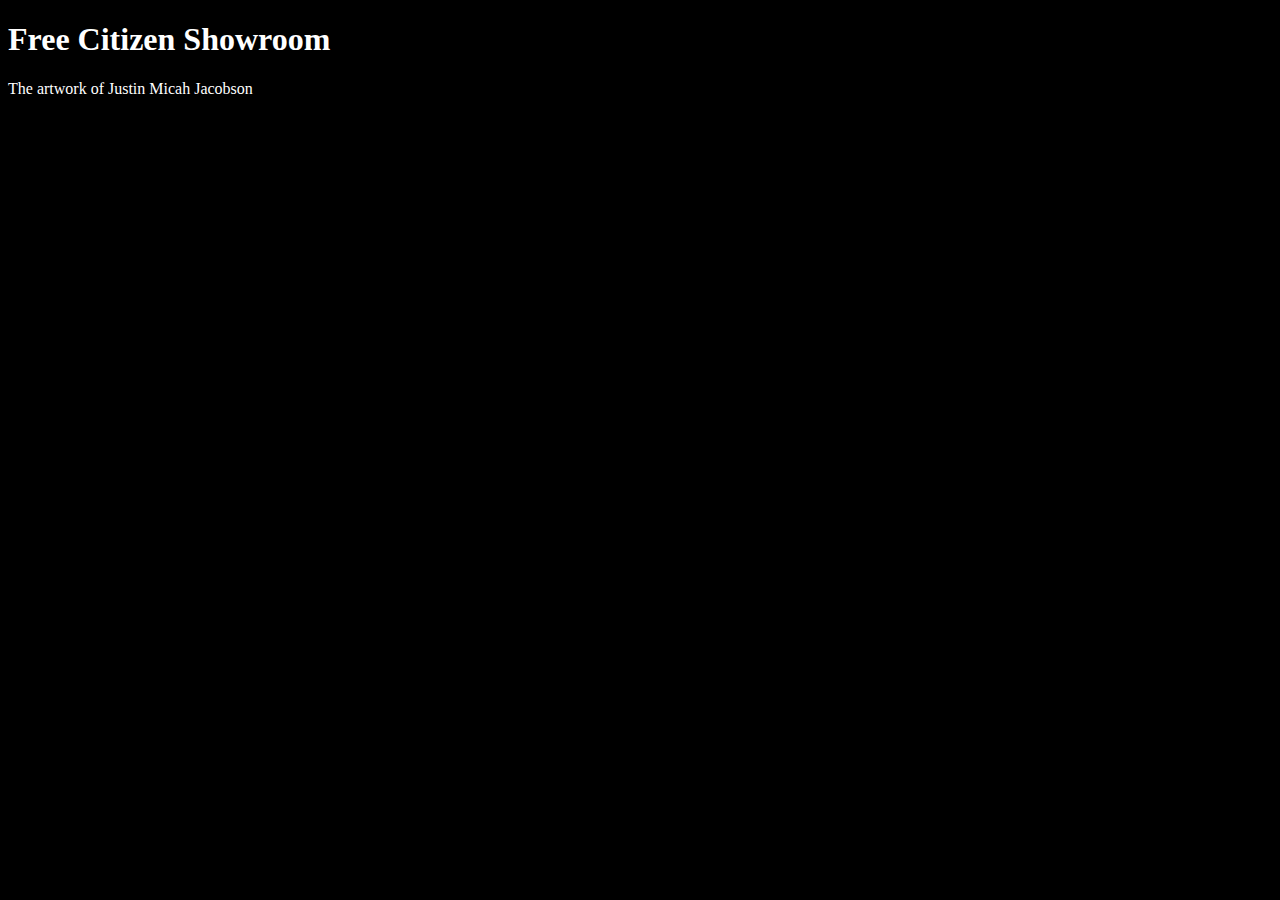
<file: unit_1/index.html>
<!DOCTYPE html>
<html>
<head>
	<title>Free Citizen Showroom</title>
	<link rel="stylesheet" type="text/css" href="css/style.css">
</head>
<body>
	<h1>Free Citizen Showroom</h1>
	<p>The artwork of Justin Micah Jacobson</p>
</body>
</html>
</file>
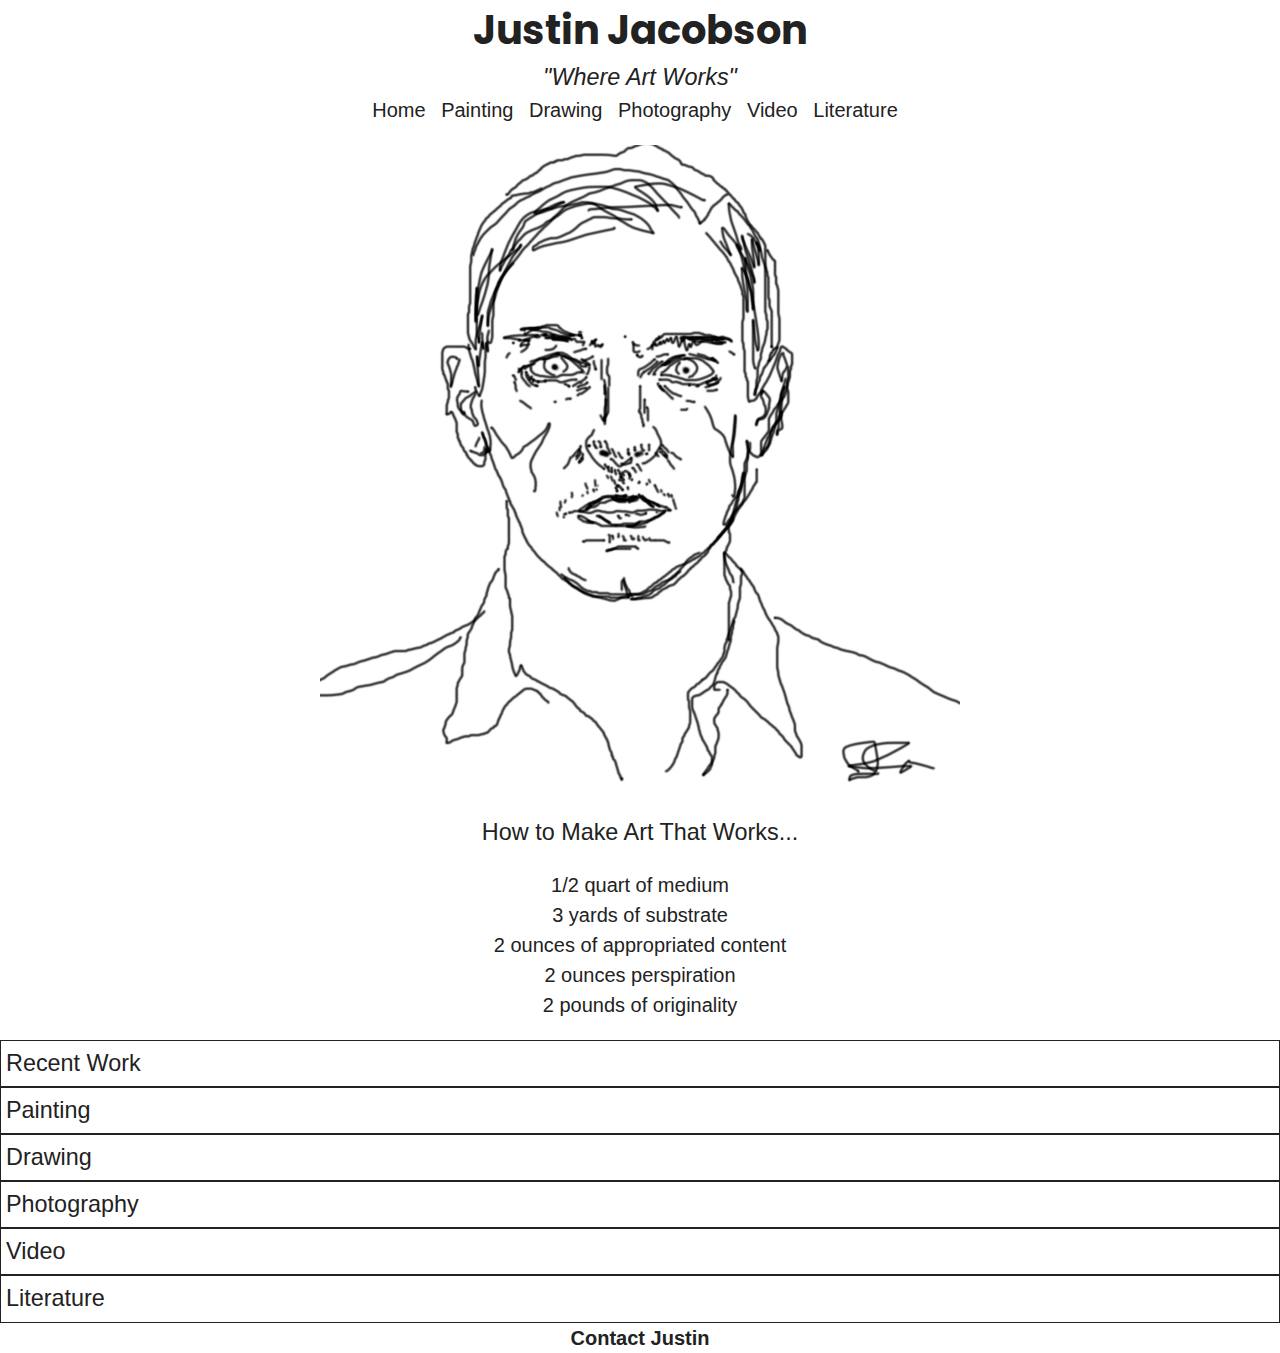
<file: unit_3/index.html>
<!DOCTYPE html>
<html>
	<head>
		<title>Justin Jacobson</title>
		<link rel="stylesheet" type="text/css" href="css/style.css">
	</head>
	<body>
		<header>
			<h1>Justin Jacobson</h1>
			<h3 id="slogan">"Where Art Works"</h3>
			<nav>
				<a href="#">Home</a>
				<a href="#">Painting</a>
				<a href="#">Drawing</a>
				<a href="#">Photography</a>
				<a href="#">Video</a>
				<a href="#">Literature</a>
			</nav>
		</header>
		<img src="images/justin_jacobson.jpg" alt="Drawing of Justin Jacobson" title="Self Portrait">
		<h3>How to Make Art That Works...</h3>
		<ul>
			<li>1/2 quart of medium</li>
			<li>3 yards of substrate</li>
			<li>2 ounces of appropriated content</li>
			<li>2 ounces perspiration</li>
			<li>2 pounds of originality</li>
		</ul>
		<h3 class="sub">Recent Work</h3>
		<h3 class="sub">Painting</h3>
		<h3 class="sub">Drawing</h3>
		<h3 class="sub">Photography</h3>
		<h3 class="sub">Video</h3>
		<h3 class="sub">Literature</h3>
		<a id="contact" href="mailto:justinmicahjacobson@gmail.com">Contact Justin</a>
	</body>
</html>
</file>
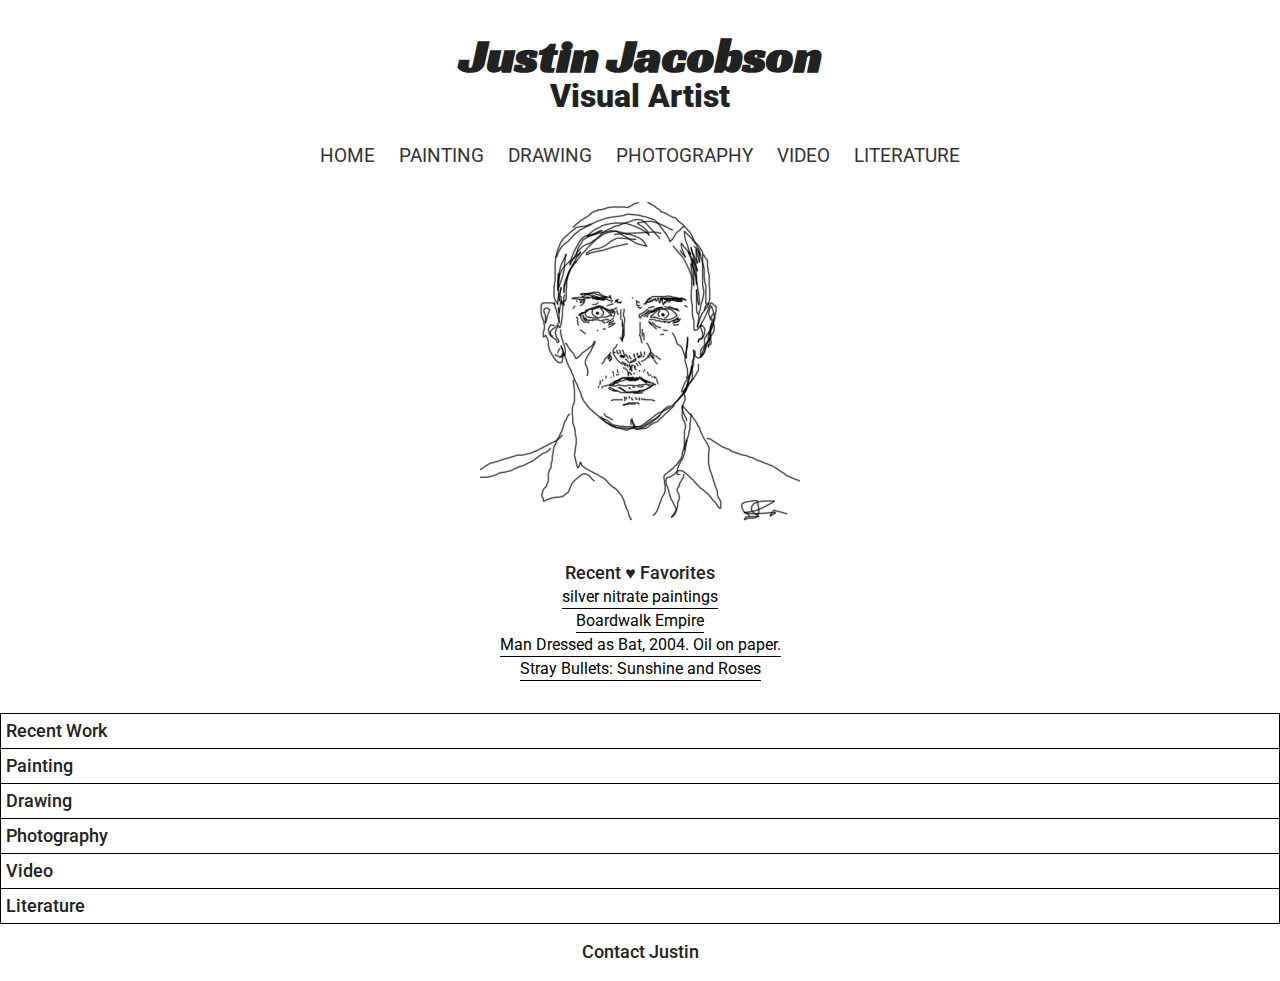
<file: unit_4/index.html>
<!DOCTYPE html>
<html>
	<head>
		<title>Justin Jacobson</title>
		<link rel="stylesheet" type="text/css" href="css/style.css">
	</head>
	
	<body>
		<div>
			<header>
				<h1>Justin Jacobson</h1>
				<h3 id="head">Visual Artist</h3>
			</header>
			<nav>
				<a class="navlinks" href="#">Home</a>
				<a class="navlinks" href="#">Painting</a>
				<a class="navlinks" href="#">Drawing</a>
				<a class="navlinks" href="#">Photography</a>
				<a class="navlinks" href="#">Video</a>
				<a class="navlinks" href="#">Literature</a>
			</nav>
		</div>
		
		<img src="images/justin_jacobson.png" alt="Drawing of Justin Jacobson" title="Self Portrait">
		<section id="favorites">
			<h3>Recent &hearts; Favorites</h3>
			<ul>
				<li> <a class="favorites" href="http://www.michaelwerner.com/artist/sigmar-polke/exhibition/3585/work/3587"> silver nitrate paintings</a></li>
				<li> <a class="favorites" href="https://www.amazon.com/Boardwalk-Empire-Season-1/dp/B006VRDZ44">Boardwalk Empire</a></li>
				<li> <a class="favorites" href="https://www.google.com/search?q=man+dressed+as+bat+painting&safe=off&client=safari&rls=en&biw=1012&bih=771&source=lnms&tbm=isch&sa=X&ved=0ahUKEwjU1daLt6bNAhUFqR4KHSknAgoQ_AUIBigB#safe=off&tbm=isch&q=doig+man+dressed+as+bat&imgrc=sEgRKDA_pP00oM%3A">Man Dressed as Bat, 2004. Oil on paper.</a></li>
				<li> <a class="favorites" href="https://imagecomics.com/comics/releases/stray-bullets-sunshine-roses-15">Stray Bullets: Sunshine and Roses</a></li>
			</ul>
		</section>
		<h3 class="sub">Recent Work</h3>
		<h3 class="sub">Painting</h3>
		<h3 class="sub">Drawing</h3>
		<h3 class="sub">Photography</h3>
		<h3 class="sub">Video</h3>
		<h3 class="sub border-bottom">Literature</h3>
		<footer>
			<a id="contact" href="mailto:justinmicahjacobson@gmail.com">Contact Justin</a>
		</footer>
	</body>
</html>
</file>
<file: unit_1/css/style.css>
body {
	background-color: black;
}
h1, p {
	color: white;
}
</file>
<file: unit_3/css/style.css>
@import url(https://fonts.googleapis.com/css?family=Poppins);
* {
	padding: 0;
	margin: 0;
}
body {
	font-family: Helvetica, Arial, sans-serif;
	font-size: 20px;
	color: #222222;
	line-height: 1.5;
	text-align: center;
}
h1 {font-family: Poppins;
}
h3 {
	font-weight: 100;
}
#slogan {
	font-style: italic;
}
#contact {
	margin: 20px;
	font-weight: 600;
}
.sub {
	padding: 5px;
	border-style: solid;
    border-width: 1px;
	font-weight: 50;
	text-align: left;
}
ul {
	margin: 20px;
	text-decoration: none;
	list-style-type: none;
}
a {
	color: inherit;
	text-decoration: none;
}
nav a {
	text-decoration: none;
	font-weight: 100;
	margin-right: 10px;
}
img {
	margin: 20px;
	width: 50%;
}
</file>
<file: unit_4/css/style.css>
@import url(https://fonts.googleapis.com/css?family=Racing+Sans+One);
@import url(https://fonts.googleapis.com/css?family=Roboto:400,500,900);

*{
	padding: 0;
	margin: 0;
}

body{
	font-family: 'Roboto', 'Arial', sans-serif;
	font-size: 1em; /*1em = 16px*/
	color: #222222;
	line-height: 1.5em;
	text-align: center;
	position: relative;
}

nav{
	padding: 1em auto 1em;
	margin: 1em auto;
}

header{
	padding: 1em 1em;
	margin: 1em auto;
}

h1{
	font-family: 'Racing Sans One', sans-serif;
	font-size: 3em;
	line-height: 1em;
}

h3{
	font-weight: 500;
	font-size: 1.1em
}

ul{
	list-style: none;
}

a{
	text-decoration: none;
	color: #222;
	font-weight: 500;
}

img{
	margin: 1em auto;
	width: 25%;
}

section{
	margin: 1em auto 2em;
}

footer{
	margin: 1em auto;
}

.navlinks{
	text-decoration: none;
	text-transform: uppercase;
	font-weight: 400;
	font-size: 1.2em;
	color: #333;
	margin: 10px;
}

.sub{
	padding: 5px;
	border-style: solid;
    border-width: 1px;
	font-size: 1.2em
	font-weight: 500;
	text-align: left;
	border-top-width: 1px;
	border-right-width: 1px;
	border-left-width: 1px;
		border-bottom-width: 0;
	border-color: black;
}

.border-bottom{
	border-bottom-width: 1px;
}

.favorites{
	text-decoration: none;
	font-weight: 400;
	color: #000;
	border-bottom: 1px solid #000;
	padding-bottom: 2px;
}

#head{
	font-size: 2em;
	line-height: 1em;
	font-weight: 900;
}

#contact{
	font-size: 1.1em;
}
</file>
